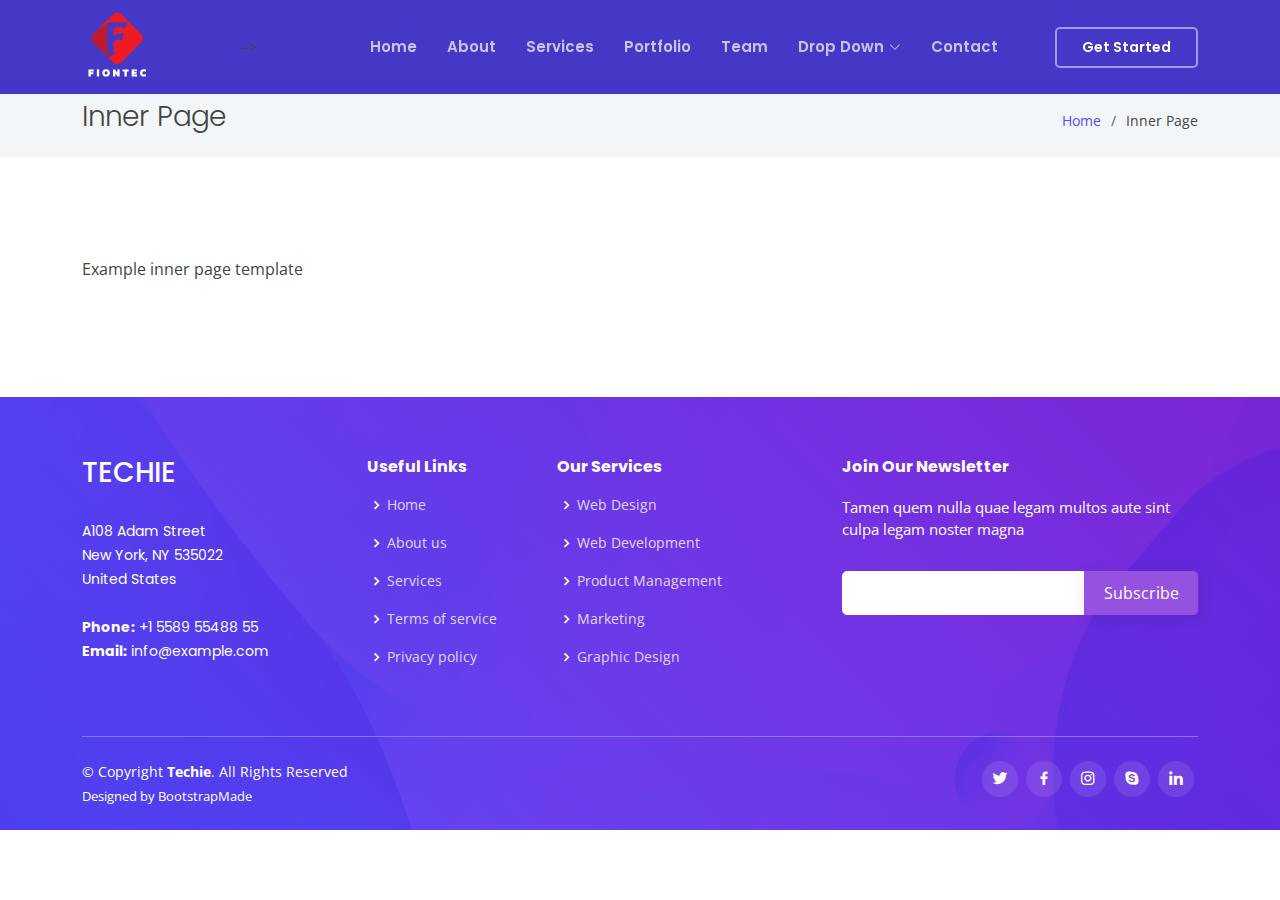
<file: inner-page.html>
<!DOCTYPE html>
<html lang="en">

<head>
  <meta charset="utf-8">
  <meta content="width=device-width, initial-scale=1.0" name="viewport">

  <title>Inner Page - Techie Bootstrap Template</title>
  <meta content="" name="description">
  <meta content="" name="keywords">

  <!-- Favicons -->
  <link href="assets/img/favicon.png" rel="icon">
  <link href="assets/img/apple-touch-icon.png" rel="apple-touch-icon">

  <!-- Google Fonts -->
  <link href="https://fonts.googleapis.com/css?family=Open+Sans:300,300i,400,400i,600,600i,700,700i|Roboto:300,300i,400,400i,500,500i,600,600i,700,700i|Poppins:300,300i,400,400i,500,500i,600,600i,700,700i" rel="stylesheet">

  <!-- Vendor CSS Files -->
  <link href="assets/vendor/aos/aos.css" rel="stylesheet">
  <link href="assets/vendor/bootstrap/css/bootstrap.min.css" rel="stylesheet">
  <link href="assets/vendor/bootstrap-icons/bootstrap-icons.css" rel="stylesheet">
  <link href="assets/vendor/boxicons/css/boxicons.min.css" rel="stylesheet">
  <link href="assets/vendor/glightbox/css/glightbox.min.css" rel="stylesheet">
  <link href="assets/vendor/swiper/swiper-bundle.min.css" rel="stylesheet">

  <!-- Template Main CSS File -->
  <link href="assets/css/style.css" rel="stylesheet">

  <!-- =======================================================
  * Template Name: Techie - v4.7.0
  * Template URL: https://bootstrapmade.com/techie-free-skin-bootstrap-3/
  * Author: BootstrapMade.com
  * License: https://bootstrapmade.com/license/
  ======================================================== -->
</head>

<body>

  <!-- ======= Header ======= -->
  <header id="header" class="fixed-top header-inner-pages">
    <div class="container d-flex align-items-center justify-content-between">
      <!--<h1 class="logo"><a href="index.html">Techie</a></h1>
      <!-- Uncomment below if you prefer to use an image logo -->
      <a href="index.html" class="logo"><img src="assets/img/FIONTEC.svg" alt="" class="img-fluid"></a>-->

      <nav id="navbar" class="navbar">
        <ul>
          <li><a class="nav-link scrollto " href="#hero">Home</a></li>
          <li><a class="nav-link scrollto" href="#about">About</a></li>
          <li><a class="nav-link scrollto" href="#services">Services</a></li>
          <li><a class="nav-link scrollto " href="#portfolio">Portfolio</a></li>
          <li><a class="nav-link scrollto" href="#team">Team</a></li>
          <li class="dropdown"><a href="#"><span>Drop Down</span> <i class="bi bi-chevron-down"></i></a>
            <ul>
              <li><a href="#">Drop Down 1</a></li>
              <li class="dropdown"><a href="#"><span>Deep Drop Down</span> <i class="bi bi-chevron-right"></i></a>
                <ul>
                  <li><a href="#">Deep Drop Down 1</a></li>
                  <li><a href="#">Deep Drop Down 2</a></li>
                  <li><a href="#">Deep Drop Down 3</a></li>
                  <li><a href="#">Deep Drop Down 4</a></li>
                  <li><a href="#">Deep Drop Down 5</a></li>
                </ul>
              </li>
              <li><a href="#">Drop Down 2</a></li>
              <li><a href="#">Drop Down 3</a></li>
              <li><a href="#">Drop Down 4</a></li>
            </ul>
          </li>
          <li><a class="nav-link scrollto" href="#contact">Contact</a></li>
          <li><a class="getstarted scrollto" href="#about">Get Started</a></li>
        </ul>
        <i class="bi bi-list mobile-nav-toggle"></i>
      </nav><!-- .navbar -->

    </div>
  </header><!-- End Header -->

  <main id="main">

    <!-- ======= Breadcrumbs ======= -->
    <section class="breadcrumbs">
      <div class="container">

        <div class="d-flex justify-content-between align-items-center">
          <h2>Inner Page</h2>
          <ol>
            <li><a href="index.html">Home</a></li>
            <li>Inner Page</li>
          </ol>
        </div>

      </div>
    </section><!-- End Breadcrumbs -->

    <section class="inner-page">
      <div class="container">
        <p>
          Example inner page template
        </p>
      </div>
    </section>

  </main><!-- End #main -->

  <!-- ======= Footer ======= -->
  <footer id="footer">

    <div class="footer-top">
      <div class="container">
        <div class="row">

          <div class="col-lg-3 col-md-6 footer-contact">
            <h3>Techie</h3>
            <p>
              A108 Adam Street <br>
              New York, NY 535022<br>
              United States <br><br>
              <strong>Phone:</strong> +1 5589 55488 55<br>
              <strong>Email:</strong> info@example.com<br>
            </p>
          </div>

          <div class="col-lg-2 col-md-6 footer-links">
            <h4>Useful Links</h4>
            <ul>
              <li><i class="bx bx-chevron-right"></i> <a href="#">Home</a></li>
              <li><i class="bx bx-chevron-right"></i> <a href="#">About us</a></li>
              <li><i class="bx bx-chevron-right"></i> <a href="#">Services</a></li>
              <li><i class="bx bx-chevron-right"></i> <a href="#">Terms of service</a></li>
              <li><i class="bx bx-chevron-right"></i> <a href="#">Privacy policy</a></li>
            </ul>
          </div>

          <div class="col-lg-3 col-md-6 footer-links">
            <h4>Our Services</h4>
            <ul>
              <li><i class="bx bx-chevron-right"></i> <a href="#">Web Design</a></li>
              <li><i class="bx bx-chevron-right"></i> <a href="#">Web Development</a></li>
              <li><i class="bx bx-chevron-right"></i> <a href="#">Product Management</a></li>
              <li><i class="bx bx-chevron-right"></i> <a href="#">Marketing</a></li>
              <li><i class="bx bx-chevron-right"></i> <a href="#">Graphic Design</a></li>
            </ul>
          </div>

          <div class="col-lg-4 col-md-6 footer-newsletter">
            <h4>Join Our Newsletter</h4>
            <p>Tamen quem nulla quae legam multos aute sint culpa legam noster magna</p>
            <form action="" method="post">
              <input type="email" name="email"><input type="submit" value="Subscribe">
            </form>
          </div>

        </div>
      </div>
    </div>

    <div class="container">

      <div class="copyright-wrap d-md-flex py-4">
        <div class="me-md-auto text-center text-md-start">
          <div class="copyright">
            &copy; Copyright <strong><span>Techie</span></strong>. All Rights Reserved
          </div>
          <div class="credits">
            <!-- All the links in the footer should remain intact. -->
            <!-- You can delete the links only if you purchased the pro version. -->
            <!-- Licensing information: https://bootstrapmade.com/license/ -->
            <!-- Purchase the pro version with working PHP/AJAX contact form: https://bootstrapmade.com/techie-free-skin-bootstrap-3/ -->
            Designed by <a href="https://bootstrapmade.com/">BootstrapMade</a>
          </div>
        </div>
        <div class="social-links text-center text-md-right pt-3 pt-md-0">
          <a href="#" class="twitter"><i class="bx bxl-twitter"></i></a>
          <a href="#" class="facebook"><i class="bx bxl-facebook"></i></a>
          <a href="#" class="instagram"><i class="bx bxl-instagram"></i></a>
          <a href="#" class="google-plus"><i class="bx bxl-skype"></i></a>
          <a href="#" class="linkedin"><i class="bx bxl-linkedin"></i></a>
        </div>
      </div>

    </div>
  </footer><!-- End Footer -->

  <a href="#" class="back-to-top d-flex align-items-center justify-content-center"><i class="bi bi-arrow-up-short"></i></a>
  <div id="preloader"></div>

  <!-- Vendor JS Files -->
  <script src="assets/vendor/purecounter/purecounter.js"></script>
  <script src="assets/vendor/aos/aos.js"></script>
  <script src="assets/vendor/bootstrap/js/bootstrap.bundle.min.js"></script>
  <script src="assets/vendor/glightbox/js/glightbox.min.js"></script>
  <script src="assets/vendor/isotope-layout/isotope.pkgd.min.js"></script>
  <script src="assets/vendor/swiper/swiper-bundle.min.js"></script>
  <script src="assets/vendor/php-email-form/validate.js"></script>

  <!-- Template Main JS File -->
  <script src="assets/js/main.js"></script>

</body>

</html>
</file>
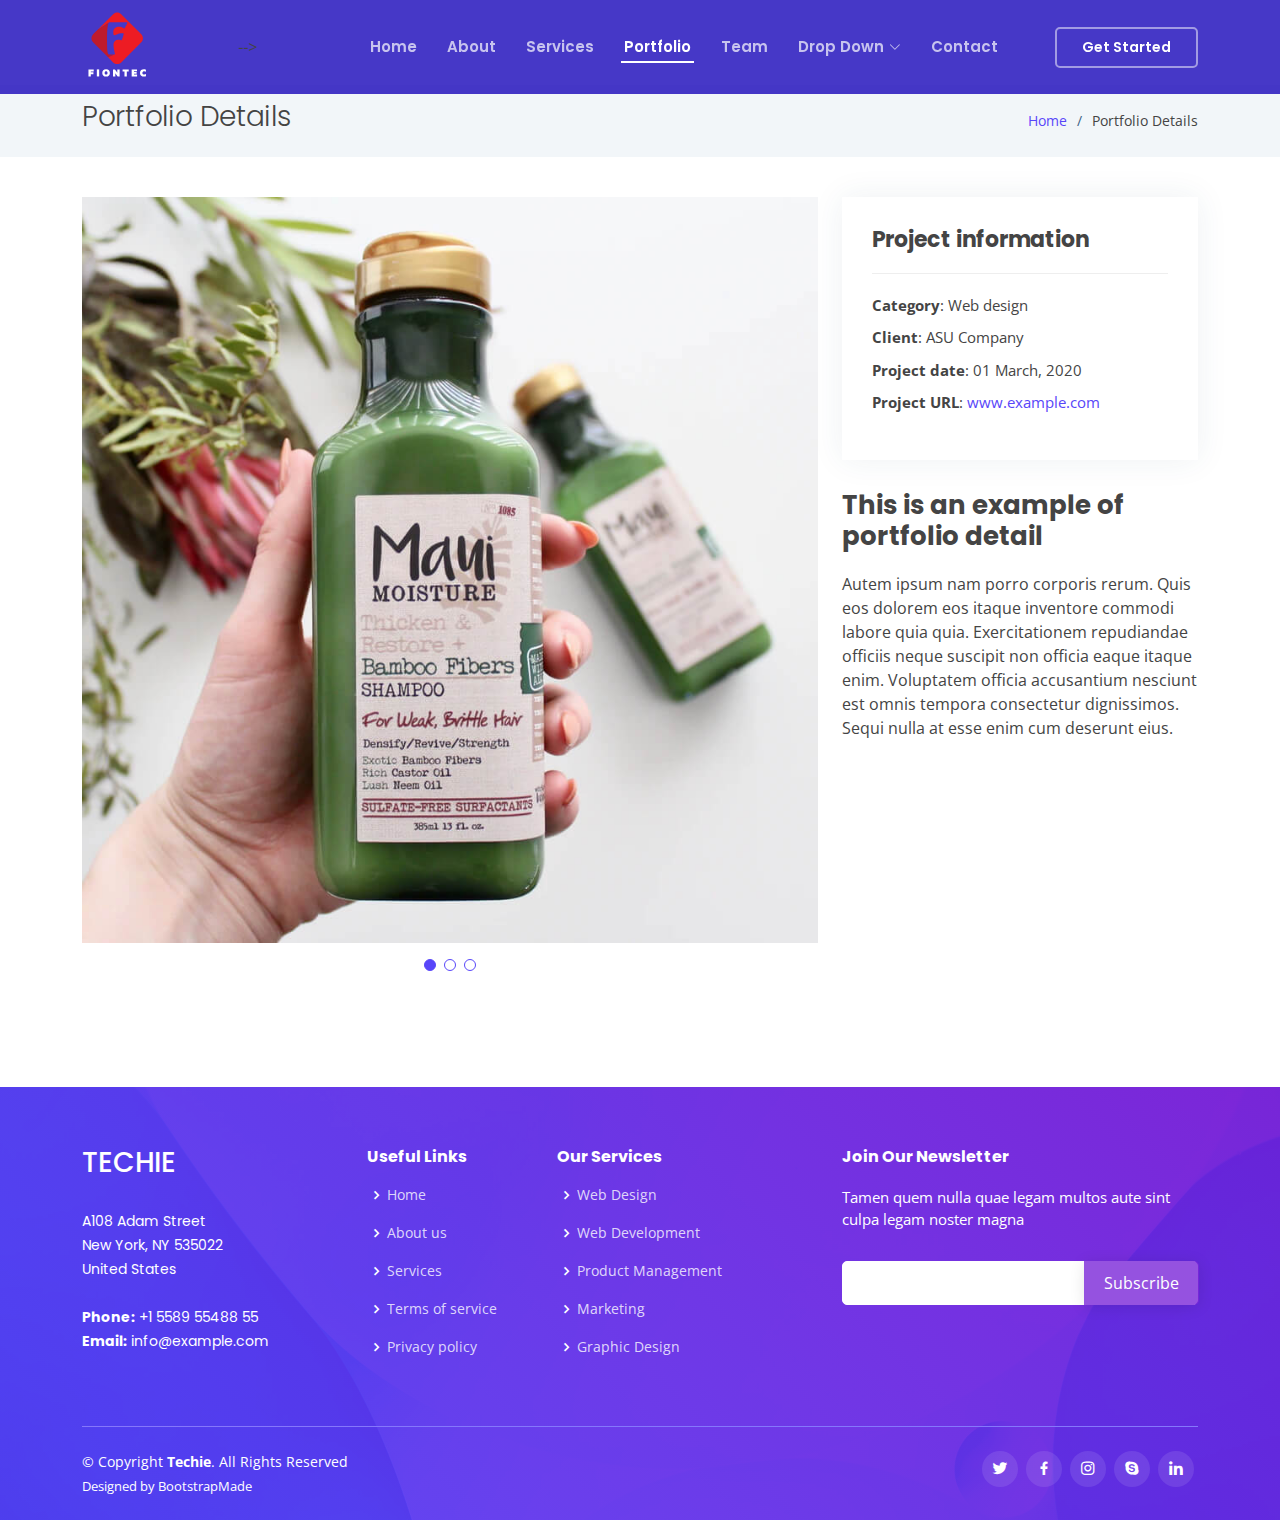
<file: portfolio-details.html>
<!DOCTYPE html>
<html lang="en">

<head>
  <meta charset="utf-8">
  <meta content="width=device-width, initial-scale=1.0" name="viewport">

  <title>Portfolio Details - Techie Bootstrap Template</title>
  <meta content="" name="description">
  <meta content="" name="keywords">

  <!-- Favicons -->
  <link href="assets/img/favicon.png" rel="icon">
  <link href="assets/img/apple-touch-icon.png" rel="apple-touch-icon">

  <!-- Google Fonts -->
  <link href="https://fonts.googleapis.com/css?family=Open+Sans:300,300i,400,400i,600,600i,700,700i|Roboto:300,300i,400,400i,500,500i,600,600i,700,700i|Poppins:300,300i,400,400i,500,500i,600,600i,700,700i" rel="stylesheet">

  <!-- Vendor CSS Files -->
  <link href="assets/vendor/aos/aos.css" rel="stylesheet">
  <link href="assets/vendor/bootstrap/css/bootstrap.min.css" rel="stylesheet">
  <link href="assets/vendor/bootstrap-icons/bootstrap-icons.css" rel="stylesheet">
  <link href="assets/vendor/boxicons/css/boxicons.min.css" rel="stylesheet">
  <link href="assets/vendor/glightbox/css/glightbox.min.css" rel="stylesheet">
  <link href="assets/vendor/swiper/swiper-bundle.min.css" rel="stylesheet">

  <!-- Template Main CSS File -->
  <link href="assets/css/style.css" rel="stylesheet">

  <!-- =======================================================
  * Template Name: Techie - v4.7.0
  * Template URL: https://bootstrapmade.com/techie-free-skin-bootstrap-3/
  * Author: BootstrapMade.com
  * License: https://bootstrapmade.com/license/
  ======================================================== -->
</head>

<body>

  <!-- ======= Header ======= -->
  <header id="header" class="fixed-top header-inner-pages">
    <div class="container d-flex align-items-center justify-content-between">
      <!--<h1 class="logo"><a href="index.html">Techie</a></h1>
      <!-- Uncomment below if you prefer to use an image logo -->
      <a href="index.html" class="logo"><img src="assets/img/FIONTEC.svg" alt="" class="img-fluid"></a>-->

      <nav id="navbar" class="navbar">
        <ul>
          <li><a class="nav-link scrollto " href="#hero">Home</a></li>
          <li><a class="nav-link scrollto" href="#about">About</a></li>
          <li><a class="nav-link scrollto" href="#services">Services</a></li>
          <li><a class="nav-link scrollto active" href="#portfolio">Portfolio</a></li>
          <li><a class="nav-link scrollto" href="#team">Team</a></li>
          <li class="dropdown"><a href="#"><span>Drop Down</span> <i class="bi bi-chevron-down"></i></a>
            <ul>
              <li><a href="#">Drop Down 1</a></li>
              <li class="dropdown"><a href="#"><span>Deep Drop Down</span> <i class="bi bi-chevron-right"></i></a>
                <ul>
                  <li><a href="#">Deep Drop Down 1</a></li>
                  <li><a href="#">Deep Drop Down 2</a></li>
                  <li><a href="#">Deep Drop Down 3</a></li>
                  <li><a href="#">Deep Drop Down 4</a></li>
                  <li><a href="#">Deep Drop Down 5</a></li>
                </ul>
              </li>
              <li><a href="#">Drop Down 2</a></li>
              <li><a href="#">Drop Down 3</a></li>
              <li><a href="#">Drop Down 4</a></li>
            </ul>
          </li>
          <li><a class="nav-link scrollto" href="#contact">Contact</a></li>
          <li><a class="getstarted scrollto" href="#about">Get Started</a></li>
        </ul>
        <i class="bi bi-list mobile-nav-toggle"></i>
      </nav><!-- .navbar -->

    </div>
  </header><!-- End Header -->

  <main id="main">

    <!-- ======= Breadcrumbs ======= -->
    <section id="breadcrumbs" class="breadcrumbs">
      <div class="container">

        <div class="d-flex justify-content-between align-items-center">
          <h2>Portfolio Details</h2>
          <ol>
            <li><a href="index.html">Home</a></li>
            <li>Portfolio Details</li>
          </ol>
        </div>

      </div>
    </section><!-- End Breadcrumbs -->

    <!-- ======= Portfolio Details Section ======= -->
    <section id="portfolio-details" class="portfolio-details">
      <div class="container">

        <div class="row gy-4">

          <div class="col-lg-8">
            <div class="portfolio-details-slider swiper">
              <div class="swiper-wrapper align-items-center">

                <div class="swiper-slide">
                  <img src="assets/img/portfolio/portfolio-1.jpg" alt="">
                </div>

                <div class="swiper-slide">
                  <img src="assets/img/portfolio/portfolio-2.jpg" alt="">
                </div>

                <div class="swiper-slide">
                  <img src="assets/img/portfolio/portfolio-3.jpg" alt="">
                </div>

              </div>
              <div class="swiper-pagination"></div>
            </div>
          </div>

          <div class="col-lg-4">
            <div class="portfolio-info">
              <h3>Project information</h3>
              <ul>
                <li><strong>Category</strong>: Web design</li>
                <li><strong>Client</strong>: ASU Company</li>
                <li><strong>Project date</strong>: 01 March, 2020</li>
                <li><strong>Project URL</strong>: <a href="#">www.example.com</a></li>
              </ul>
            </div>
            <div class="portfolio-description">
              <h2>This is an example of portfolio detail</h2>
              <p>
                Autem ipsum nam porro corporis rerum. Quis eos dolorem eos itaque inventore commodi labore quia quia. Exercitationem repudiandae officiis neque suscipit non officia eaque itaque enim. Voluptatem officia accusantium nesciunt est omnis tempora consectetur dignissimos. Sequi nulla at esse enim cum deserunt eius.
              </p>
            </div>
          </div>

        </div>

      </div>
    </section><!-- End Portfolio Details Section -->

  </main><!-- End #main -->

  <!-- ======= Footer ======= -->
  <footer id="footer">

    <div class="footer-top">
      <div class="container">
        <div class="row">

          <div class="col-lg-3 col-md-6 footer-contact">
            <h3>Techie</h3>
            <p>
              A108 Adam Street <br>
              New York, NY 535022<br>
              United States <br><br>
              <strong>Phone:</strong> +1 5589 55488 55<br>
              <strong>Email:</strong> info@example.com<br>
            </p>
          </div>

          <div class="col-lg-2 col-md-6 footer-links">
            <h4>Useful Links</h4>
            <ul>
              <li><i class="bx bx-chevron-right"></i> <a href="#">Home</a></li>
              <li><i class="bx bx-chevron-right"></i> <a href="#">About us</a></li>
              <li><i class="bx bx-chevron-right"></i> <a href="#">Services</a></li>
              <li><i class="bx bx-chevron-right"></i> <a href="#">Terms of service</a></li>
              <li><i class="bx bx-chevron-right"></i> <a href="#">Privacy policy</a></li>
            </ul>
          </div>

          <div class="col-lg-3 col-md-6 footer-links">
            <h4>Our Services</h4>
            <ul>
              <li><i class="bx bx-chevron-right"></i> <a href="#">Web Design</a></li>
              <li><i class="bx bx-chevron-right"></i> <a href="#">Web Development</a></li>
              <li><i class="bx bx-chevron-right"></i> <a href="#">Product Management</a></li>
              <li><i class="bx bx-chevron-right"></i> <a href="#">Marketing</a></li>
              <li><i class="bx bx-chevron-right"></i> <a href="#">Graphic Design</a></li>
            </ul>
          </div>

          <div class="col-lg-4 col-md-6 footer-newsletter">
            <h4>Join Our Newsletter</h4>
            <p>Tamen quem nulla quae legam multos aute sint culpa legam noster magna</p>
            <form action="" method="post">
              <input type="email" name="email"><input type="submit" value="Subscribe">
            </form>
          </div>

        </div>
      </div>
    </div>

    <div class="container">

      <div class="copyright-wrap d-md-flex py-4">
        <div class="me-md-auto text-center text-md-start">
          <div class="copyright">
            &copy; Copyright <strong><span>Techie</span></strong>. All Rights Reserved
          </div>
          <div class="credits">
            <!-- All the links in the footer should remain intact. -->
            <!-- You can delete the links only if you purchased the pro version. -->
            <!-- Licensing information: https://bootstrapmade.com/license/ -->
            <!-- Purchase the pro version with working PHP/AJAX contact form: https://bootstrapmade.com/techie-free-skin-bootstrap-3/ -->
            Designed by <a href="https://bootstrapmade.com/">BootstrapMade</a>
          </div>
        </div>
        <div class="social-links text-center text-md-right pt-3 pt-md-0">
          <a href="#" class="twitter"><i class="bx bxl-twitter"></i></a>
          <a href="#" class="facebook"><i class="bx bxl-facebook"></i></a>
          <a href="#" class="instagram"><i class="bx bxl-instagram"></i></a>
          <a href="#" class="google-plus"><i class="bx bxl-skype"></i></a>
          <a href="#" class="linkedin"><i class="bx bxl-linkedin"></i></a>
        </div>
      </div>

    </div>
  </footer><!-- End Footer -->

  <a href="#" class="back-to-top d-flex align-items-center justify-content-center"><i class="bi bi-arrow-up-short"></i></a>
  <div id="preloader"></div>

  <!-- Vendor JS Files -->
  <script src="assets/vendor/purecounter/purecounter.js"></script>
  <script src="assets/vendor/aos/aos.js"></script>
  <script src="assets/vendor/bootstrap/js/bootstrap.bundle.min.js"></script>
  <script src="assets/vendor/glightbox/js/glightbox.min.js"></script>
  <script src="assets/vendor/isotope-layout/isotope.pkgd.min.js"></script>
  <script src="assets/vendor/swiper/swiper-bundle.min.js"></script>
  <script src="assets/vendor/php-email-form/validate.js"></script>

  <!-- Template Main JS File -->
  <script src="assets/js/main.js"></script>

</body>

</html>
</file>
<file: assets/css/style.css>
/**
* Template Name: Techie - v4.7.0
* Template URL: https://bootstrapmade.com/techie-free-skin-bootstrap-3/
* Author: BootstrapMade.com
* License: https://bootstrapmade.com/license/
*/

/*--------------------------------------------------------------
# General
--------------------------------------------------------------*/
body {
  font-family: "Open Sans", sans-serif;
  color: #444444;
}

a {
  color: #5846f9;
  text-decoration: none;
}

a:hover {
  color: #8577fb;
  text-decoration: none;
}

h1, h2, h3, h4, h5, h6 {
  font-family: "Poppins", sans-serif;
}

/*--------------------------------------------------------------
# Back to top button
--------------------------------------------------------------*/
.back-to-top {
  position: fixed;
  visibility: hidden;
  opacity: 0;
  right: 15px;
  bottom: 15px;
  z-index: 996;
  background: #5846f9;
  width: 40px;
  height: 40px;
  border-radius: 4px;
  transition: all 0.4s;
}
.back-to-top i {
  font-size: 28px;
  color: #fff;
  line-height: 0;
}
.back-to-top:hover {
  background: #7b27d8;
  color: #fff;
}
.back-to-top.active {
  visibility: visible;
  opacity: 1;
}

/*--------------------------------------------------------------
# Preloader
--------------------------------------------------------------*/
#preloader {
  position: fixed;
  top: 0;
  left: 0;
  right: 0;
  bottom: 0;
  z-index: 9999;
  overflow: hidden;
  background: #fff;
}

#preloader:before {
  content: "";
  position: fixed;
  top: calc(50% - 30px);
  left: calc(50% - 30px);
  border: 6px solid #5846f9;
  border-top-color: #e7e4fe;
  border-radius: 50%;
  width: 60px;
  height: 60px;
  -webkit-animation: animate-preloader 1s linear infinite;
  animation: animate-preloader 1s linear infinite;
}

@-webkit-keyframes animate-preloader {
  0% {
    transform: rotate(0deg);
  }
  100% {
    transform: rotate(360deg);
  }
}

@keyframes animate-preloader {
  0% {
    transform: rotate(0deg);
  }
  100% {
    transform: rotate(360deg);
  }
}
/*--------------------------------------------------------------
# Disable aos animation delay on mobile devices
--------------------------------------------------------------*/
@media screen and (max-width: 768px) {
  [data-aos-delay] {
    transition-delay: 0 !important;
  }
}
/*--------------------------------------------------------------
# Header
--------------------------------------------------------------*/
#header {
  transition: all 0.5s;
  z-index: 997;
  padding: 20px 0;
}
#header.header-scrolled, #header.header-inner-pages {
  background: rgba(24, 6, 185, 0.8);
  padding: 12px 0;
}
#header .logo {
  font-size: 32px;
  margin: 0;
  padding: 0;
  line-height: 1;
  font-weight: 400;
  letter-spacing: 2px;
  text-transform: uppercase;
}
#header .logo a {
  color: #fff;
}
#header .logo img {
  max-height: 70px;
}

/*--------------------------------------------------------------
# Navigation Menu
--------------------------------------------------------------*/
/**
* Desktop Navigation 
*/
.navbar {
  padding: 0;
}
.navbar ul {
  margin: 0;
  padding: 0;
  display: flex;
  list-style: none;
  align-items: center;
}
.navbar li {
  position: relative;
}
.navbar > ul > li {
  padding: 10px 0 10px 24px;
}
.navbar a, .navbar a:focus {
  display: flex;
  align-items: center;
  justify-content: space-between;
  padding: 0 3px;
  font-family: "Poppins", sans-serif;
  font-size: 15px;
  font-weight: 600;
  color: rgba(255, 255, 255, 0.7);
  white-space: nowrap;
  transition: 0.3s;
  position: relative;
}
.navbar a i, .navbar a:focus i {
  font-size: 12px;
  line-height: 0;
  margin-left: 5px;
}
.navbar > ul > li > a:before {
  content: "";
  position: absolute;
  width: 100%;
  height: 2px;
  bottom: -5px;
  left: 0;
  background-color: #fff;
  visibility: hidden;
  width: 0px;
  transition: all 0.3s ease-in-out 0s;
}
.navbar a:hover:before, .navbar li:hover > a:before, .navbar .active:before {
  visibility: visible;
  width: 100%;
}
.navbar a:hover, .navbar .active, .navbar .active:focus, .navbar li:hover > a {
  color: #fff;
}
.navbar .getstarted, .navbar .getstarted:focus {
  padding: 8px 25px;
  margin-left: 30px;
  border-radius: 5px;
  color: #fff;
  transition: 0.3s;
  font-size: 14px;
  font-weight: 600;
  border: 2px solid rgba(255, 255, 255, 0.5);
}
.navbar .getstarted:hover, .navbar .getstarted:focus:hover {
  color: #fff;
  border-color: #fff;
}
.navbar .getstarted:before, .navbar li:hover > .getstarted:before {
  visibility: hidden;
}
.navbar .dropdown ul {
  display: block;
  position: absolute;
  left: 24px;
  top: calc(100% + 30px);
  margin: 0;
  padding: 10px 0;
  z-index: 99;
  opacity: 0;
  visibility: hidden;
  background: #fff;
  box-shadow: 0px 0px 30px rgba(127, 137, 161, 0.25);
  transition: 0.3s;
}
.navbar .dropdown ul li {
  min-width: 200px;
}
.navbar .dropdown ul a {
  padding: 10px 20px;
  font-size: 14px;
  color: #2c4964;
}
.navbar .dropdown ul a i {
  font-size: 12px;
}
.navbar .dropdown ul a:hover, .navbar .dropdown ul .active:hover, .navbar .dropdown ul li:hover > a {
  color: #5846f9;
}
.navbar .dropdown:hover > ul {
  opacity: 1;
  top: 100%;
  visibility: visible;
}
.navbar .dropdown .dropdown ul {
  top: 0;
  left: calc(100% - 30px);
  visibility: hidden;
}
.navbar .dropdown .dropdown:hover > ul {
  opacity: 1;
  top: 0;
  left: 100%;
  visibility: visible;
}
@media (max-width: 1366px) {
  .navbar .dropdown .dropdown ul {
    left: -90%;
  }
  .navbar .dropdown .dropdown:hover > ul {
    left: -100%;
  }
}

/**
* Mobile Navigation 
*/
.mobile-nav-toggle {
  color: #fff;
  font-size: 28px;
  cursor: pointer;
  display: none;
  line-height: 0;
  transition: 0.5s;
}

@media (max-width: 991px) {
  .mobile-nav-toggle {
    display: block;
  }

  .navbar ul {
    display: none;
  }
}
.navbar-mobile {
  position: fixed;
  overflow: hidden;
  top: 0;
  right: 0;
  left: 0;
  bottom: 0;
  background: rgba(28, 47, 65, 0.9);
  transition: 0.3s;
  z-index: 999;
}
.navbar-mobile .mobile-nav-toggle {
  position: absolute;
  top: 15px;
  right: 15px;
}
.navbar-mobile ul {
  display: block;
  position: absolute;
  top: 55px;
  right: 15px;
  bottom: 15px;
  left: 15px;
  padding: 10px 0;
  background-color: #fff;
  overflow-y: auto;
  transition: 0.3s;
}
.navbar-mobile > ul > li {
  padding: 0;
}
.navbar-mobile a, .navbar-mobile a:focus {
  padding: 10px 20px;
  font-size: 15px;
  color: #2c4964;
}
.navbar-mobile a:hover:before, .navbar-mobile li:hover > a:before, .navbar-mobile .active:before {
  visibility: hidden;
}
.navbar-mobile a:hover, .navbar-mobile .active, .navbar-mobile li:hover > a {
  color: #5846f9;
}
.navbar-mobile .getstarted, .navbar-mobile .getstarted:focus {
  margin: 15px;
}
.navbar-mobile .dropdown ul {
  position: static;
  display: none;
  margin: 10px 20px;
  padding: 10px 0;
  z-index: 99;
  opacity: 1;
  visibility: visible;
  background: #fff;
  box-shadow: 0px 0px 30px rgba(127, 137, 161, 0.25);
}
.navbar-mobile .dropdown ul li {
  min-width: 200px;
}
.navbar-mobile .dropdown ul a {
  padding: 10px 20px;
}
.navbar-mobile .dropdown ul a i {
  font-size: 12px;
}
.navbar-mobile .dropdown ul a:hover, .navbar-mobile .dropdown ul .active:hover, .navbar-mobile .dropdown ul li:hover > a {
  color: #5846f9;
}
.navbar-mobile .dropdown > .dropdown-active {
  display: block;
}

/*--------------------------------------------------------------
# Hero Section
--------------------------------------------------------------*/
#hero {
  width: 100%;
  height: 100vh;
  background: linear-gradient(45deg, rgba(86, 58, 250, 0.9) 0%, rgba(116, 15, 214, 0.9) 100%), url("../img/hero-bg.jpg") center center no-repeat;
  background-size: cover;
}
#hero .container, #hero .container-fluid {
  padding-top: 84px;
}
#hero h1 {
  margin: 0;
  font-size: 40px;
  font-weight: 600;
  line-height: 64px;
  color: #fff;
}
#hero h2 {
  color: rgba(255, 255, 255, 0.8);
  margin: 10px 0 0 0;
  font-size: 20px;
}
#hero .btn-get-started {
  font-family: "Poppins", sans-serif;
  font-weight: 500;
  font-size: 16px;
  letter-spacing: 1px;
  display: inline-block;
  padding: 10px 28px;
  border-radius: 5px;
  transition: 0.5s;
  margin-top: 30px;
  color: #fff;
  border: 2px solid #fff;
}
#hero .btn-get-started:hover {
  background: #fff;
  color: #5846f9;
}
#hero .animated {
  animation: up-down 2s ease-in-out infinite alternate-reverse both;
}
@media (min-width: 1200px) {
  #hero {
    background-attachment: fixed;
  }
}
@media (max-width: 991px) {
  #hero {
    text-align: center;
  }
  #hero .container, #hero .container-fluid {
    padding-top: 68px;
  }
  #hero .animated {
    -webkit-animation: none;
    animation: none;
  }
  #hero .hero-img {
    text-align: center;
  }
  #hero .hero-img img {
    width: 50%;
  }
}
@media (max-width: 768px) {
  #hero h1 {
    font-size: 26px;
    line-height: 36px;
  }
  #hero h2 {
    font-size: 18px;
    line-height: 24px;
  }
  #hero .hero-img img {
    width: 60%;
  }
}
@media (max-width: 575px) {
  #hero .hero-img img {
    width: 80%;
  }
}
@media (max-width: 575px), (max-height: 600px) {
  #hero {
    height: auto;
  }
}

@-webkit-keyframes up-down {
  0% {
    transform: translateY(10px);
  }
  100% {
    transform: translateY(-10px);
  }
}

@keyframes up-down {
  0% {
    transform: translateY(10px);
  }
  100% {
    transform: translateY(-10px);
  }
}
/*--------------------------------------------------------------
# Sections General
--------------------------------------------------------------*/
section {
  padding: 100px 0;
  overflow: hidden;
}

.section-bg {
  background-color: #f9f8ff;
}

.section-title {
  text-align: center;
  padding-bottom: 30px;
}
.section-title h2 {
  font-size: 32px;
  font-weight: bold;
  text-transform: uppercase;
  margin-bottom: 20px;
  padding-bottom: 20px;
  position: relative;
}
.section-title h2::after {
  content: "";
  position: absolute;
  display: block;
  width: 50px;
  height: 3px;
  background: #5846f9;
  bottom: 0;
  left: calc(50% - 25px);
}
.section-title p {
  margin-bottom: 0;
}

/*--------------------------------------------------------------
# About
--------------------------------------------------------------*/
.about {
  padding: 120px 0;
}
.about .content h3 {
  font-weight: 600;
  font-size: 32px;
  color: #2c4964;
}
.about .content ul {
  list-style: none;
  padding: 0;
}
.about .content ul li {
  padding-bottom: 10px;
}
.about .content ul i {
  font-size: 20px;
  padding-right: 4px;
  color: #5846f9;
}
.about .content p:last-child {
  margin-bottom: 0;
}
.about .content .read-more {
  font-family: "Poppins", sans-serif;
  font-weight: 500;
  font-size: 16px;
  letter-spacing: 1px;
  display: inline-block;
  padding: 10px 50px 10px 28px;
  border-radius: 5px;
  transition: 0.5s;
  color: #fff;
  background: linear-gradient(45deg, #5846f9 0%, #7b27d8 100%);
  position: relative;
}
.about .content .read-more:hover {
  background: linear-gradient(180deg, #5846f9 0%, #7b27d8 100%);
}
.about .content .read-more i {
  font-size: 22px;
  position: absolute;
  right: 20px;
  top: 12px;
}

/*--------------------------------------------------------------
# Counts
--------------------------------------------------------------*/
.counts {
  background: linear-gradient(90deg, rgba(88, 70, 249, 0.5) 0%, rgba(123, 39, 216, 0.5) 100%), url("../img/counts-bg.png") center center no-repeat;
  padding: 80px 0 60px 0;
}
.counts .counters span {
  font-size: 48px;
  display: block;
  color: #fff;
  font-weight: 600;
  font-family: "Poppins", sans-serif;
}
.counts .counters p {
  padding: 0;
  margin: 0 0 20px 0;
  font-size: 15px;
  color: rgba(255, 255, 255, 0.8);
}

/*--------------------------------------------------------------
# Services
--------------------------------------------------------------*/
.services .icon-box {
  text-align: center;
  padding: 70px 20px 80px 20px;
  transition: all ease-in-out 0.3s;
  background: #fff;
}
.services .icon-box .icon {
  margin: 0 auto;
  width: 100px;
  height: 100px;
  display: flex;
  align-items: center;
  justify-content: center;
  transition: ease-in-out 0.3s;
  position: relative;
}
.services .icon-box .icon i {
  font-size: 36px;
  transition: 0.5s;
  position: relative;
}
.services .icon-box .icon svg {
  position: absolute;
  top: 0;
  left: 0;
}
.services .icon-box .icon svg path {
  transition: 0.5s;
  fill: #f5f5f5;
}
.services .icon-box h4 {
  font-weight: 600;
  margin: 10px 0 15px 0;
  font-size: 22px;
}
.services .icon-box h4 a {
  color: #2c4964;
  transition: ease-in-out 0.3s;
}
.services .icon-box p {
  line-height: 24px;
  font-size: 14px;
  margin-bottom: 0;
}
.services .icon-box:hover {
  border-color: #fff;
  box-shadow: 0px 0 25px 0 rgba(0, 0, 0, 0.1);
}
.services .iconbox-blue i {
  color: #47aeff;
}
.services .iconbox-blue:hover .icon i {
  color: #fff;
}
.services .iconbox-blue:hover .icon path {
  fill: #47aeff;
}
.services .iconbox-orange i {
  color: #ffa76e;
}
.services .iconbox-orange:hover .icon i {
  color: #fff;
}
.services .iconbox-orange:hover .icon path {
  fill: #ffa76e;
}
.services .iconbox-pink i {
  color: #e80368;
}
.services .iconbox-pink:hover .icon i {
  color: #fff;
}
.services .iconbox-pink:hover .icon path {
  fill: #e80368;
}
.services .iconbox-yellow i {
  color: #ffbb2c;
}
.services .iconbox-yellow:hover .icon i {
  color: #fff;
}
.services .iconbox-yellow:hover .icon path {
  fill: #ffbb2c;
}
.services .iconbox-red i {
  color: #ff5828;
}
.services .iconbox-red:hover .icon i {
  color: #fff;
}
.services .iconbox-red:hover .icon path {
  fill: #ff5828;
}
.services .iconbox-teal i {
  color: #11dbcf;
}
.services .iconbox-teal:hover .icon i {
  color: #fff;
}
.services .iconbox-teal:hover .icon path {
  fill: #11dbcf;
}

/*--------------------------------------------------------------
# Features
--------------------------------------------------------------*/
.features .icon-box h4 {
  font-size: 20px;
  font-weight: 700;
  margin: 5px 0 10px 60px;
}
.features .icon-box i {
  font-size: 48px;
  float: left;
  color: #5846f9;
}
.features .icon-box p {
  font-size: 15px;
  color: #848484;
  margin-left: 60px;
}
.features .image {
  background-position: center center;
  background-repeat: no-repeat;
  background-size: cover;
  min-height: 400px;
}

/*--------------------------------------------------------------
# Testimonials
--------------------------------------------------------------*/
.testimonials .testimonials-carousel, .testimonials .testimonials-slider {
  overflow: hidden;
}
.testimonials .testimonial-item {
  box-sizing: content-box;
  min-height: 320px;
}
.testimonials .testimonial-item .testimonial-img {
  width: 90px;
  border-radius: 50%;
  margin: -40px 0 0 40px;
  position: relative;
  z-index: 2;
  border: 6px solid #fff;
  box-shadow: 0px 2px 15px rgba(0, 0, 0, 0.1);
}
.testimonials .testimonial-item h3 {
  font-size: 18px;
  font-weight: bold;
  margin: 10px 0 5px 45px;
  color: #2c4964;
}
.testimonials .testimonial-item h4 {
  font-size: 14px;
  color: #999;
  margin: 0 0 0 45px;
}
.testimonials .testimonial-item .quote-icon-left, .testimonials .testimonial-item .quote-icon-right {
  color: #b1a9fc;
  font-size: 26px;
}
.testimonials .testimonial-item .quote-icon-left {
  display: inline-block;
  left: -5px;
  position: relative;
}
.testimonials .testimonial-item .quote-icon-right {
  display: inline-block;
  right: -5px;
  position: relative;
  top: 10px;
}
.testimonials .testimonial-item p {
  font-style: italic;
  margin: 0 15px 0 15px;
  padding: 20px 20px 60px 20px;
  background: #fff;
  position: relative;
  border-radius: 6px;
  position: relative;
  z-index: 1;
  box-shadow: 0 0px 20px 0 rgba(0, 0, 0, 0.1);
}
.testimonials .swiper-pagination {
  margin-top: 20px;
  position: relative;
}
.testimonials .swiper-pagination .swiper-pagination-bullet {
  width: 12px;
  height: 12px;
  background-color: #fff;
  opacity: 1;
  border: 1px solid #5846f9;
}
.testimonials .swiper-pagination .swiper-pagination-bullet-active {
  background-color: #5846f9;
}
@media (max-width: 767px) {
  .testimonials {
    margin: 30px 10px;
  }
}

/*--------------------------------------------------------------
# Portfolio
--------------------------------------------------------------*/
.portfolio .portfolio-item {
  margin-bottom: 30px;
}
.portfolio #portfolio-flters {
  padding: 0;
  margin: 0 auto 25px auto;
  list-style: none;
  text-align: center;
  border-radius: 50px;
  padding: 2px 15px;
}
.portfolio #portfolio-flters li {
  cursor: pointer;
  display: inline-block;
  padding: 10px 15px;
  font-size: 14px;
  font-weight: 600;
  line-height: 1;
  text-transform: uppercase;
  color: #444444;
  margin-bottom: 5px;
  transition: all 0.3s ease-in-out;
  border-radius: 5px;
  font-family: "Poppins", sans-serif;
}
.portfolio #portfolio-flters li:hover, .portfolio #portfolio-flters li.filter-active {
  color: #fff;
  background: #5846f9;
}
.portfolio #portfolio-flters li:last-child {
  margin-right: 0;
}
.portfolio .portfolio-wrap {
  transition: 0.3s;
  position: relative;
  overflow: hidden;
  z-index: 1;
}
.portfolio .portfolio-wrap::before {
  content: "";
  background: rgba(88, 70, 249, 0.8);
  position: absolute;
  left: 30px;
  right: 30px;
  top: 30px;
  bottom: 30px;
  transition: all ease-in-out 0.3s;
  z-index: 2;
  opacity: 0;
}
.portfolio .portfolio-wrap .portfolio-info {
  opacity: 0;
  position: absolute;
  top: 10%;
  left: 0;
  right: 0;
  text-align: center;
  z-index: 3;
  transition: all ease-in-out 0.3s;
}
.portfolio .portfolio-wrap .portfolio-info h4 {
  font-size: 20px;
  color: #fff;
  font-weight: 600;
}
.portfolio .portfolio-wrap .portfolio-info p {
  color: #ffffff;
  font-size: 14px;
  text-transform: uppercase;
}
.portfolio .portfolio-wrap .portfolio-links {
  opacity: 0;
  left: 0;
  right: 0;
  bottom: 10%;
  text-align: center;
  z-index: 3;
  position: absolute;
  transition: all ease-in-out 0.3s;
}
.portfolio .portfolio-wrap .portfolio-links a {
  color: rgba(255, 255, 255, 0.6);
  margin: 0 2px;
  font-size: 28px;
  display: inline-block;
  transition: 0.3s;
}
.portfolio .portfolio-wrap .portfolio-links a:hover {
  color: #fff;
}
.portfolio .portfolio-wrap:hover::before {
  top: 0;
  left: 0;
  right: 0;
  bottom: 0;
  opacity: 1;
}
.portfolio .portfolio-wrap:hover .portfolio-info {
  opacity: 1;
  top: calc(50% - 48px);
}
.portfolio .portfolio-wrap:hover .portfolio-links {
  opacity: 1;
  bottom: calc(50% - 50px);
}

/*--------------------------------------------------------------
# Portfolio Details
--------------------------------------------------------------*/
.portfolio-details {
  padding-top: 40px;
}
.portfolio-details .portfolio-details-slider img {
  width: 100%;
}
.portfolio-details .portfolio-details-slider .swiper-pagination {
  margin-top: 20px;
  position: relative;
}
.portfolio-details .portfolio-details-slider .swiper-pagination .swiper-pagination-bullet {
  width: 12px;
  height: 12px;
  background-color: #fff;
  opacity: 1;
  border: 1px solid #5846f9;
}
.portfolio-details .portfolio-details-slider .swiper-pagination .swiper-pagination-bullet-active {
  background-color: #5846f9;
}
.portfolio-details .portfolio-info {
  padding: 30px;
  box-shadow: 0px 0 30px rgba(44, 73, 100, 0.08);
}
.portfolio-details .portfolio-info h3 {
  font-size: 22px;
  font-weight: 700;
  margin-bottom: 20px;
  padding-bottom: 20px;
  border-bottom: 1px solid #eee;
}
.portfolio-details .portfolio-info ul {
  list-style: none;
  padding: 0;
  font-size: 15px;
}
.portfolio-details .portfolio-info ul li + li {
  margin-top: 10px;
}
.portfolio-details .portfolio-description {
  padding-top: 30px;
}
.portfolio-details .portfolio-description h2 {
  font-size: 26px;
  font-weight: 700;
  margin-bottom: 20px;
}
.portfolio-details .portfolio-description p {
  padding: 0;
}

/*--------------------------------------------------------------
# Pricing
--------------------------------------------------------------*/
.pricing .box {
  padding: 20px;
  background: #fff;
  text-align: center;
  border-radius: 5px;
  position: relative;
  overflow: hidden;
  box-shadow: 0px 2px 15px rgba(0, 0, 0, 0.1);
}
.pricing h3 {
  font-weight: 400;
  margin: -20px -20px 20px -20px;
  padding: 20px 15px;
  font-size: 16px;
  font-weight: 600;
  color: #2c4964;
  background: #f8f8f8;
}
.pricing h4 {
  font-size: 36px;
  color: #5846f9;
  font-weight: 600;
  font-family: "Roboto", sans-serif;
  margin-bottom: 20px;
}
.pricing h4 sup {
  font-size: 20px;
  top: -15px;
  left: -3px;
}
.pricing h4 span {
  color: #bababa;
  font-size: 16px;
  font-weight: 300;
}
.pricing ul {
  padding: 0;
  list-style: none;
  color: #444444;
  text-align: center;
  line-height: 20px;
  font-size: 14px;
}
.pricing ul li {
  padding-bottom: 16px;
}
.pricing ul i {
  color: #5846f9;
  font-size: 18px;
  padding-right: 4px;
}
.pricing ul .na {
  color: #ccc;
  text-decoration: line-through;
}
.pricing .btn-wrap {
  margin: 20px -20px -20px -20px;
  padding: 20px 15px;
  background: #f8f8f8;
  text-align: center;
}
.pricing .btn-buy {
  background: linear-gradient(42deg, #5846f9 0%, #7b27d8 100%);
  display: inline-block;
  padding: 10px 35px;
  border-radius: 4px;
  color: #fff;
  transition: none;
  font-size: 15px;
  font-weight: 400;
  font-family: "Roboto", sans-serif;
  font-weight: 600;
  transition: 0.3s;
}
.pricing .btn-buy:hover {
  background: linear-gradient(180deg, #5846f9 0%, #7b27d8 100%);
}
.pricing .featured h3 {
  color: #fff;
  background: #5846f9;
}
.pricing .advanced {
  width: 200px;
  position: absolute;
  top: 18px;
  right: -68px;
  transform: rotate(45deg);
  z-index: 1;
  font-size: 14px;
  padding: 1px 0 3px 0;
  background: #5846f9;
  color: #fff;
}

/*--------------------------------------------------------------
# Frequently Asked Questions
--------------------------------------------------------------*/
.faq {
  background: linear-gradient(42deg, #5846f9 0%, #7b27d8 100%);
}
.faq .section-title h2, .faq .section-title p {
  color: #fff;
}
.faq .section-title h2::after {
  background: rgba(255, 255, 255, 0.6);
}
.faq .faq-list {
  padding: 0 100px;
}
.faq .faq-list ul {
  padding: 0;
  list-style: none;
}
.faq .faq-list li + li {
  margin-top: 15px;
}
.faq .faq-list li {
  padding: 30px;
  background: #fff;
  border-radius: 5px;
  position: relative;
}
.faq .faq-list a {
  display: block;
  position: relative;
  font-family: "Roboto", sans-serif;
  font-size: 16px;
  line-height: 24px;
  font-weight: 500;
  padding: 0 30px;
  outline: none;
  cursor: pointer;
}
.faq .faq-list .icon-help {
  font-size: 24px;
  position: absolute;
  right: 0;
  left: 20px;
  color: #8577fb;
}
.faq .faq-list .icon-show, .faq .faq-list .icon-close {
  font-size: 24px;
  position: absolute;
  right: 0;
  top: 0;
}
.faq .faq-list p {
  margin-bottom: 0;
  padding: 10px 0 0 0;
}
.faq .faq-list .icon-show {
  display: none;
}
.faq .faq-list a.collapsed {
  color: #2c4964;
}
.faq .faq-list a.collapsed:hover {
  color: #5846f9;
}
.faq .faq-list a.collapsed .icon-show {
  display: inline-block;
}
.faq .faq-list a.collapsed .icon-close {
  display: none;
}
@media (max-width: 1200px) {
  .faq .faq-list {
    padding: 0;
  }
}

/*--------------------------------------------------------------
# Team
--------------------------------------------------------------*/
.team .member {
  margin-bottom: 20px;
  overflow: hidden;
  border-radius: 5px;
  background: #fff;
  box-shadow: 0px 2px 15px rgba(0, 0, 0, 0.1);
}
.team .member .member-img {
  position: relative;
  overflow: hidden;
}
.team .member .social {
  position: absolute;
  left: 0;
  bottom: 30px;
  right: 0;
  opacity: 0;
  transition: ease-in-out 0.3s;
  text-align: center;
}
.team .member .social a {
  transition: color 0.3s;
  color: #0f394c;
  margin: 0 3px;
  border-radius: 50px;
  width: 36px;
  height: 36px;
  background: rgba(73, 181, 231, 0.8);
  display: inline-flex;
  align-items: center;
  justify-content: center;
  transition: ease-in-out 0.3s;
  color: #fff;
}
.team .member .social a:hover {
  background: #76c7ed;
}
.team .member .social i {
  font-size: 18px;
  line-height: 0;
}
.team .member .member-info {
  padding: 25px 15px;
}
.team .member .member-info h4 {
  font-weight: 700;
  margin-bottom: 5px;
  font-size: 18px;
  color: #0f394c;
}
.team .member .member-info span {
  display: block;
  font-size: 13px;
  font-weight: 400;
  color: #aaaaaa;
}
.team .member .member-info p {
  font-style: italic;
  font-size: 14px;
  line-height: 26px;
  color: #777777;
}
.team .member:hover .social {
  opacity: 1;
  bottom: 15px;
}

/*--------------------------------------------------------------
# Contact
--------------------------------------------------------------*/
.contact .info-box {
  color: #444444;
  text-align: center;
  box-shadow: 0 0 30px rgba(214, 215, 216, 0.6);
  padding: 20px 0 30px 0;
  background: #fff;
}
.contact .info-box i {
  font-size: 32px;
  color: #5846f9;
  border-radius: 50%;
  padding: 8px;
}
.contact .info-box h3 {
  font-size: 20px;
  color: #2c4964;
  font-weight: 700;
  margin: 10px 0;
}
.contact .info-box p {
  padding: 0;
  line-height: 24px;
  font-size: 14px;
  margin-bottom: 0;
}
.contact .php-email-form {
  box-shadow: 0 0 30px rgba(214, 215, 216, 0.6);
  padding: 30px;
  background: #fff;
}
.contact .php-email-form .error-message {
  display: none;
  color: #fff;
  background: #ed3c0d;
  text-align: left;
  padding: 15px;
  font-weight: 600;
}
.contact .php-email-form .error-message br + br {
  margin-top: 25px;
}
.contact .php-email-form .sent-message {
  display: none;
  color: #fff;
  background: #18d26e;
  text-align: center;
  padding: 15px;
  font-weight: 600;
}
.contact .php-email-form .loading {
  display: none;
  background: #fff;
  text-align: center;
  padding: 15px;
}
.contact .php-email-form .loading:before {
  content: "";
  display: inline-block;
  border-radius: 50%;
  width: 24px;
  height: 24px;
  margin: 0 10px -6px 0;
  border: 3px solid #18d26e;
  border-top-color: #eee;
  -webkit-animation: animate-loading 1s linear infinite;
  animation: animate-loading 1s linear infinite;
}
.contact .php-email-form input, .contact .php-email-form textarea {
  border-radius: 5px;
  box-shadow: none;
  font-size: 14px;
}
.contact .php-email-form input:focus, .contact .php-email-form textarea:focus {
  border-color: #5846f9;
}
.contact .php-email-form input {
  padding: 10px 15px;
}
.contact .php-email-form textarea {
  padding: 12px 15px;
}
.contact .php-email-form button[type=submit] {
  background: #5846f9;
  border: 0;
  padding: 10px 24px;
  color: #fff;
  transition: 0.4s;
  border-radius: 5px;
}
.contact .php-email-form button[type=submit]:hover {
  background: #7b27d8;
}
@-webkit-keyframes animate-loading {
  0% {
    transform: rotate(0deg);
  }
  100% {
    transform: rotate(360deg);
  }
}
@keyframes animate-loading {
  0% {
    transform: rotate(0deg);
  }
  100% {
    transform: rotate(360deg);
  }
}

/*--------------------------------------------------------------
# Breadcrumbs
--------------------------------------------------------------*/
.breadcrumbs {
  padding: 15px 0;
  background: #f2f6f9;
  min-height: 40px;
  margin-top: 85px;
}
@media (max-width: 992px) {
  .breadcrumbs {
    margin-top: 56px;
  }
}
.breadcrumbs h2 {
  font-size: 28px;
  font-weight: 300;
}
.breadcrumbs ol {
  display: flex;
  flex-wrap: wrap;
  list-style: none;
  padding: 0;
  font-size: 14px;
  margin: 0;
}
.breadcrumbs ol li + li {
  padding-left: 10px;
}
.breadcrumbs ol li + li::before {
  display: inline-block;
  padding-right: 10px;
  color: #3c6387;
  content: "/";
}
@media (max-width: 768px) {
  .breadcrumbs .d-flex {
    display: block !important;
  }
  .breadcrumbs ol {
    display: block;
  }
  .breadcrumbs ol li {
    display: inline-block;
  }
}

/*--------------------------------------------------------------
# Footer
--------------------------------------------------------------*/
#footer {
  color: #fff;
  font-size: 14px;
  background: linear-gradient(45deg, rgba(86, 58, 250, 0.9) 0%, rgba(116, 15, 214, 0.9) 100%), url("../img/hero-bg.jpg") center center no-repeat;
  background-size: cover;
}
#footer .footer-top {
  padding: 60px 0 30px 0;
  position: relative;
}
#footer .footer-top .footer-contact {
  margin-bottom: 30px;
}
#footer .footer-top .footer-contact h3 {
  font-size: 28px;
  margin: 0 0 30px 0;
  padding: 2px 0 2px 0;
  line-height: 1;
  font-weight: 500;
  text-transform: uppercase;
}
#footer .footer-top .footer-contact p {
  font-size: 14px;
  line-height: 24px;
  margin-bottom: 0;
  font-family: "Poppins", sans-serif;
}
#footer .footer-top h4 {
  font-size: 16px;
  font-weight: bold;
  position: relative;
  padding-bottom: 12px;
}
#footer .footer-top .footer-links {
  margin-bottom: 30px;
}
#footer .footer-top .footer-links ul {
  list-style: none;
  padding: 0;
  margin: 0;
}
#footer .footer-top .footer-links ul i {
  padding-right: 2px;
  color: #fff;
  font-size: 18px;
  line-height: 1;
}
#footer .footer-top .footer-links ul li {
  padding: 10px 0;
  display: flex;
  align-items: center;
}
#footer .footer-top .footer-links ul li:first-child {
  padding-top: 0;
}
#footer .footer-top .footer-links ul a {
  color: rgba(255, 255, 255, 0.8);
  transition: 0.3s;
  display: inline-block;
  line-height: 1;
}
#footer .footer-top .footer-links ul a:hover {
  text-decoration: underline;
  color: #fff;
}
#footer .footer-newsletter {
  font-size: 15px;
}
#footer .footer-newsletter h4 {
  font-size: 16px;
  font-weight: bold;
  position: relative;
  padding-bottom: 12px;
}
#footer .footer-newsletter form {
  margin-top: 30px;
  background: #fff;
  padding: 6px 10px;
  position: relative;
  border-radius: 5px;
  text-align: left;
  border: 1px solid white;
}
#footer .footer-newsletter form input[type=email] {
  border: 0;
  padding: 4px 8px;
  width: calc(100% - 100px);
}
#footer .footer-newsletter form input[type=submit] {
  position: absolute;
  top: -1px;
  right: -2px;
  bottom: -1px;
  border: 0;
  background: none;
  font-size: 16px;
  padding: 0 20px;
  background: rgba(123, 39, 216, 0.8);
  color: #fff;
  transition: 0.3s;
  border-radius: 0 5px 5px 0;
  box-shadow: 0px 2px 15px rgba(0, 0, 0, 0.1);
}
#footer .footer-newsletter form input[type=submit]:hover {
  background: #5846f9;
}
#footer .copyright-wrap {
  border-top: 1px solid #8577fb;
}
#footer .credits {
  padding-top: 5px;
  font-size: 13px;
  color: #fff;
}
#footer .credits a {
  color: #fff;
}
#footer .social-links a {
  font-size: 18px;
  display: inline-block;
  background: rgba(255, 255, 255, 0.1);
  color: #fff;
  line-height: 1;
  padding: 8px 0;
  margin-right: 4px;
  border-radius: 50%;
  text-align: center;
  width: 36px;
  height: 36px;
  transition: 0.3s;
}
#footer .social-links a:hover {
  background: rgba(255, 255, 255, 0.2);
  color: #fff;
  text-decoration: none;
}
</file>
